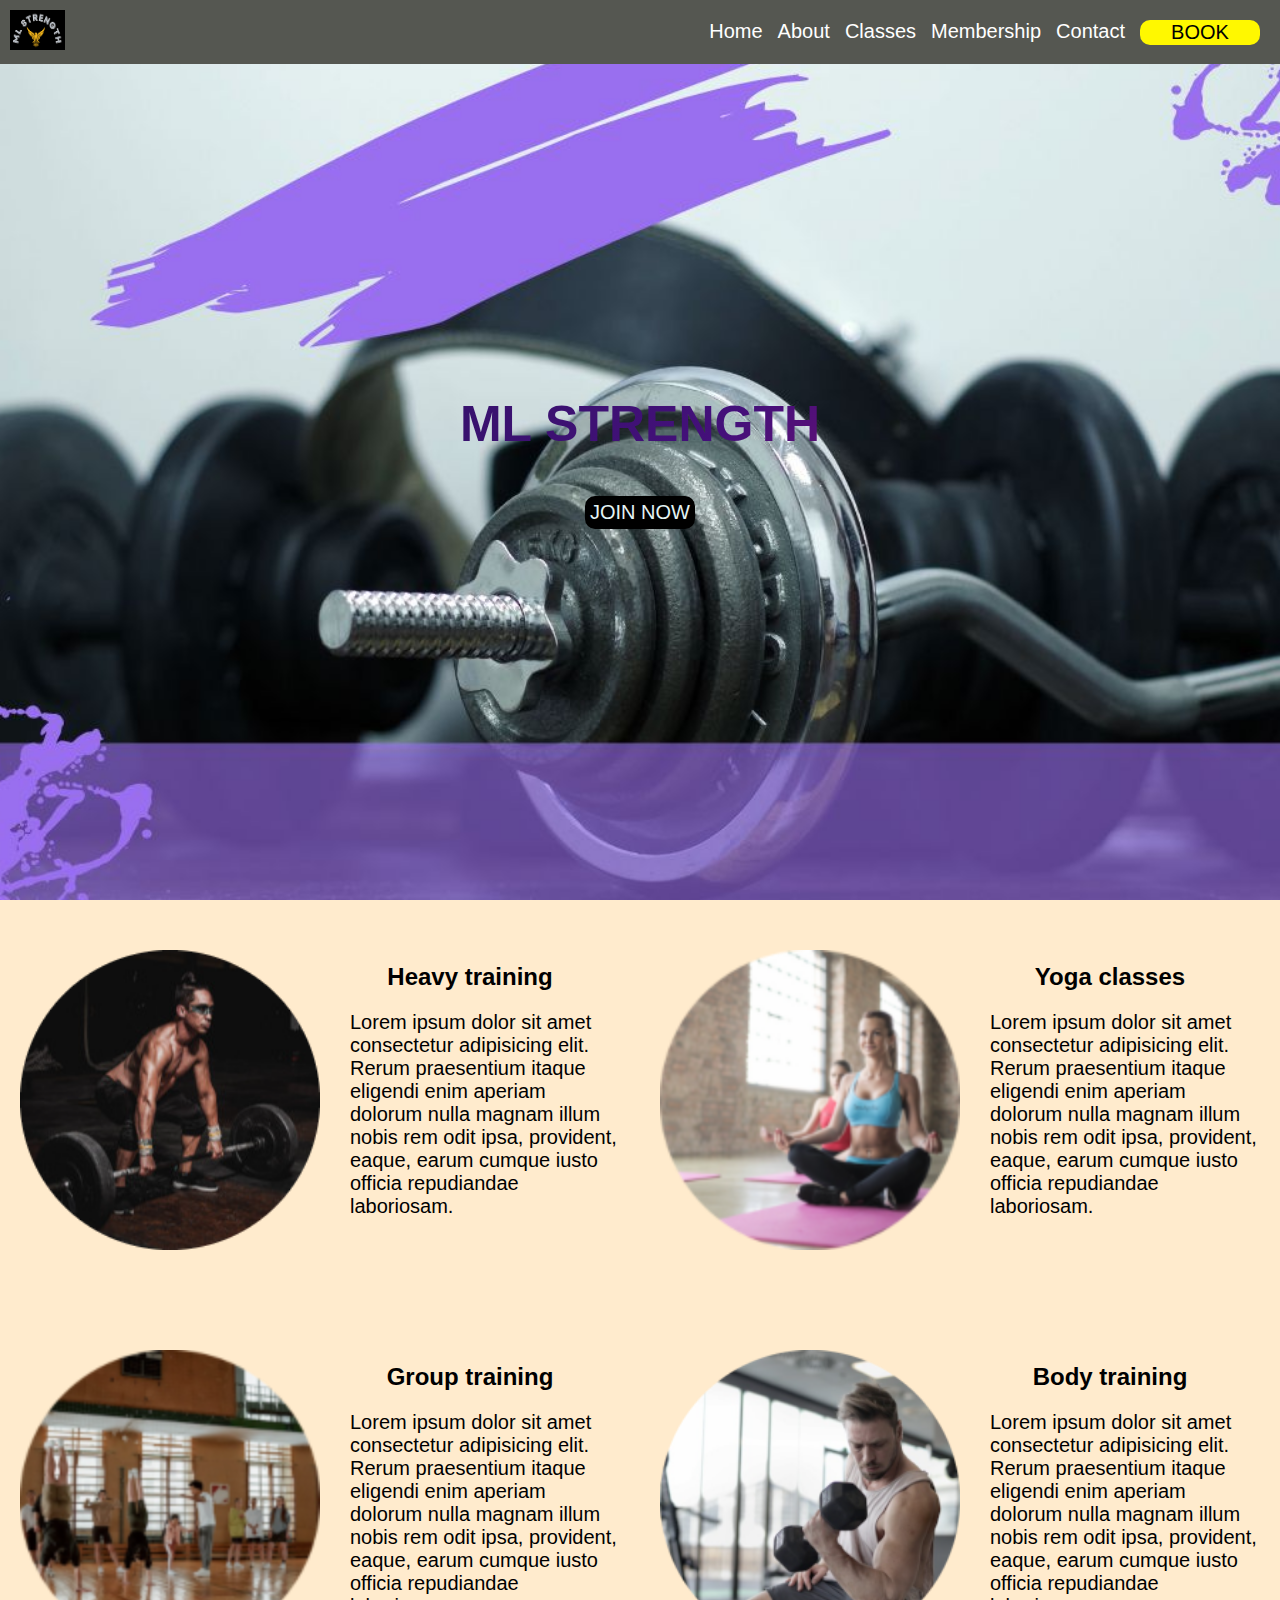
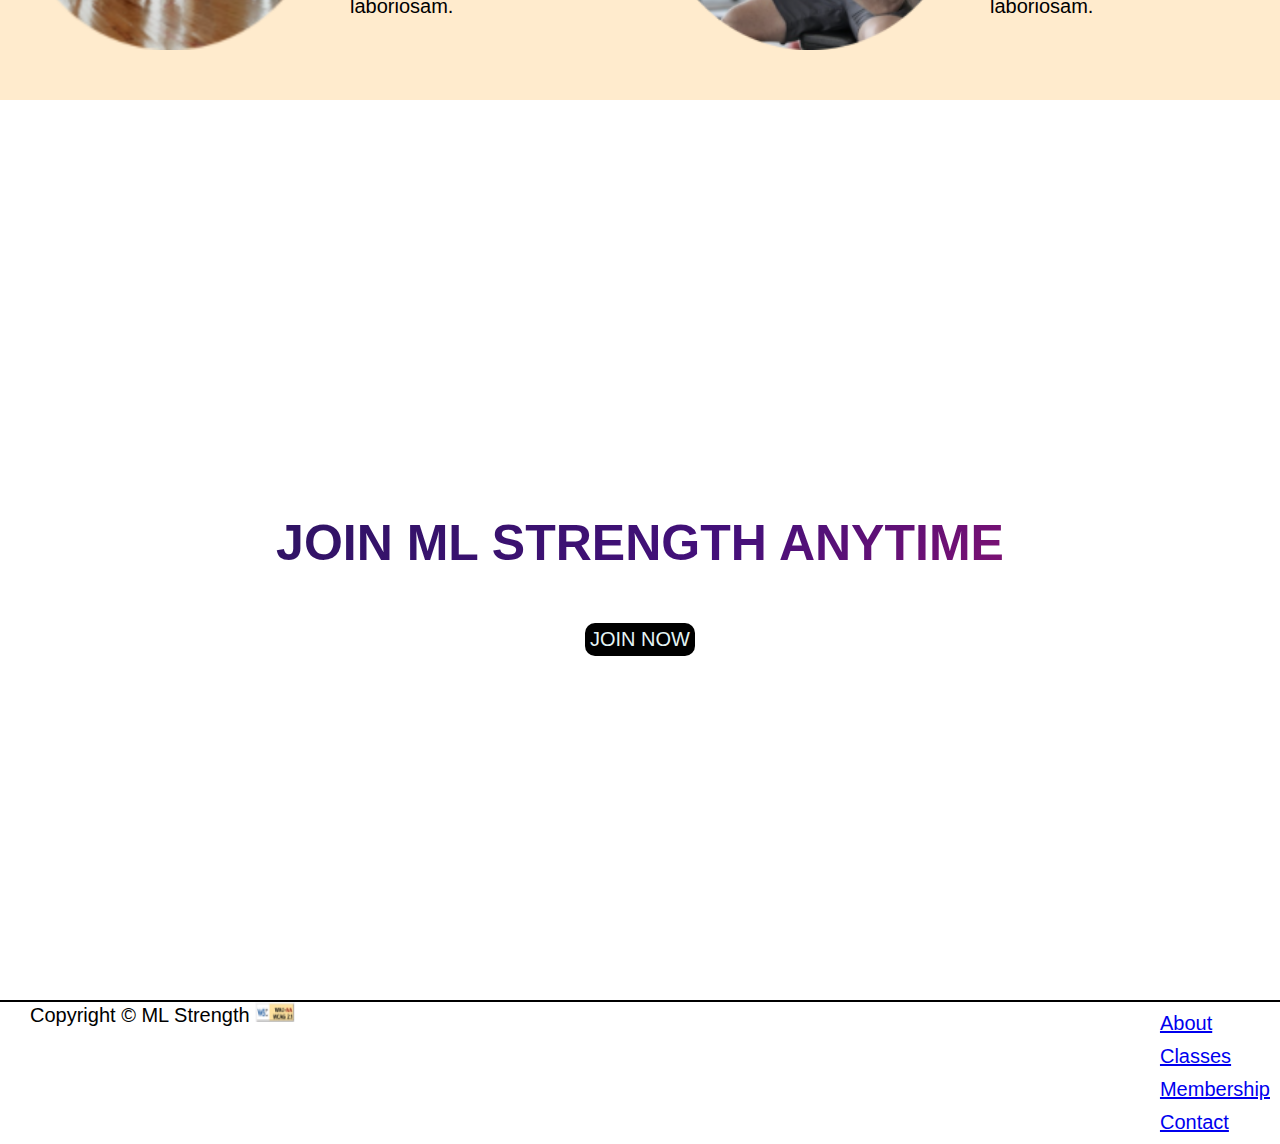
<file: index.html>
<!DOCTYPE html>
<html lang="en">
  <head>
    <meta charset="UTF-8">
    <meta http-equiv="X-UA-Compatible" content="IE=edge">
    <meta name="viewport" content="width=device-width, initial-scale=1.0">
    <link rel="stylesheet" href="./style/styles.css">
    <title>ML Strength</title>
    <script src="javascript/script.js" defer></script>
  </head>
  <body>
    <header class="nav-component"> 
    </header>
    <main class="parallax">
      <article class="home">
        <h1 class="animate-charcter">ML Strength</h1>
        <a href="/html/membership.html" class="nav-button">JOIN NOW</a>
      </article>

      <article class="second-home">
        <section class="sample">
          <img src="../imgs/heavy_lifting_training.png" alt="training">
          <article class="intro">
            <h2 class="class-title">Heavy training</h3>
            <p class="hidden">Lorem ipsum dolor sit amet consectetur adipisicing elit. Rerum praesentium itaque eligendi enim aperiam dolorum nulla magnam illum nobis rem odit ipsa, provident, eaque, earum cumque iusto officia repudiandae laboriosam.</p>
          </article>
        </section>

        <section class="sample">
          <img src="../imgs/yoga_class.png" alt="yoga" >
          <article class="intro">
            <h2 class="class-title">Yoga classes</h3>
            <p class="hidden">Lorem ipsum dolor sit amet consectetur adipisicing elit. Rerum praesentium itaque eligendi enim aperiam dolorum nulla magnam illum nobis rem odit ipsa, provident, eaque, earum cumque iusto officia repudiandae laboriosam.</p>
          </article>
       
        </section>

        <section class="sample">
          <img src="../imgs/group_training.png" alt="group">
          <article class="intro">
            <h2 class="class-title" >Group training</h3>
            <p class="hidden">Lorem ipsum dolor sit amet consectetur adipisicing elit. Rerum praesentium itaque eligendi enim aperiam dolorum nulla magnam illum nobis rem odit ipsa, provident, eaque, earum cumque iusto officia repudiandae laboriosam.</p>
          </article>
        </section> 

        <section class="sample">
          <img src="../imgs/body_training.png" alt="group">
          <article class="intro">
            <h2 class="class-title" >Body training</h3>
            <p class="hidden">Lorem ipsum dolor sit amet consectetur adipisicing elit. Rerum praesentium itaque eligendi enim aperiam dolorum nulla magnam illum nobis rem odit ipsa, provident, eaque, earum cumque iusto officia repudiandae laboriosam.</p>
          </article>
        </section> 
      </article>
      
      <article class="gym-location">
        <!-- 2nd ATTEMPT CHANGES -->
        <h2 class="animate-charcter">Join ML Strength anytime</h2>
        <a href="/html/membership.html" class="nav-button">JOIN NOW</a>
      </article>
    </main>
    <footer class="footer-element">
    </footer>
  </body>
</html>
</file>
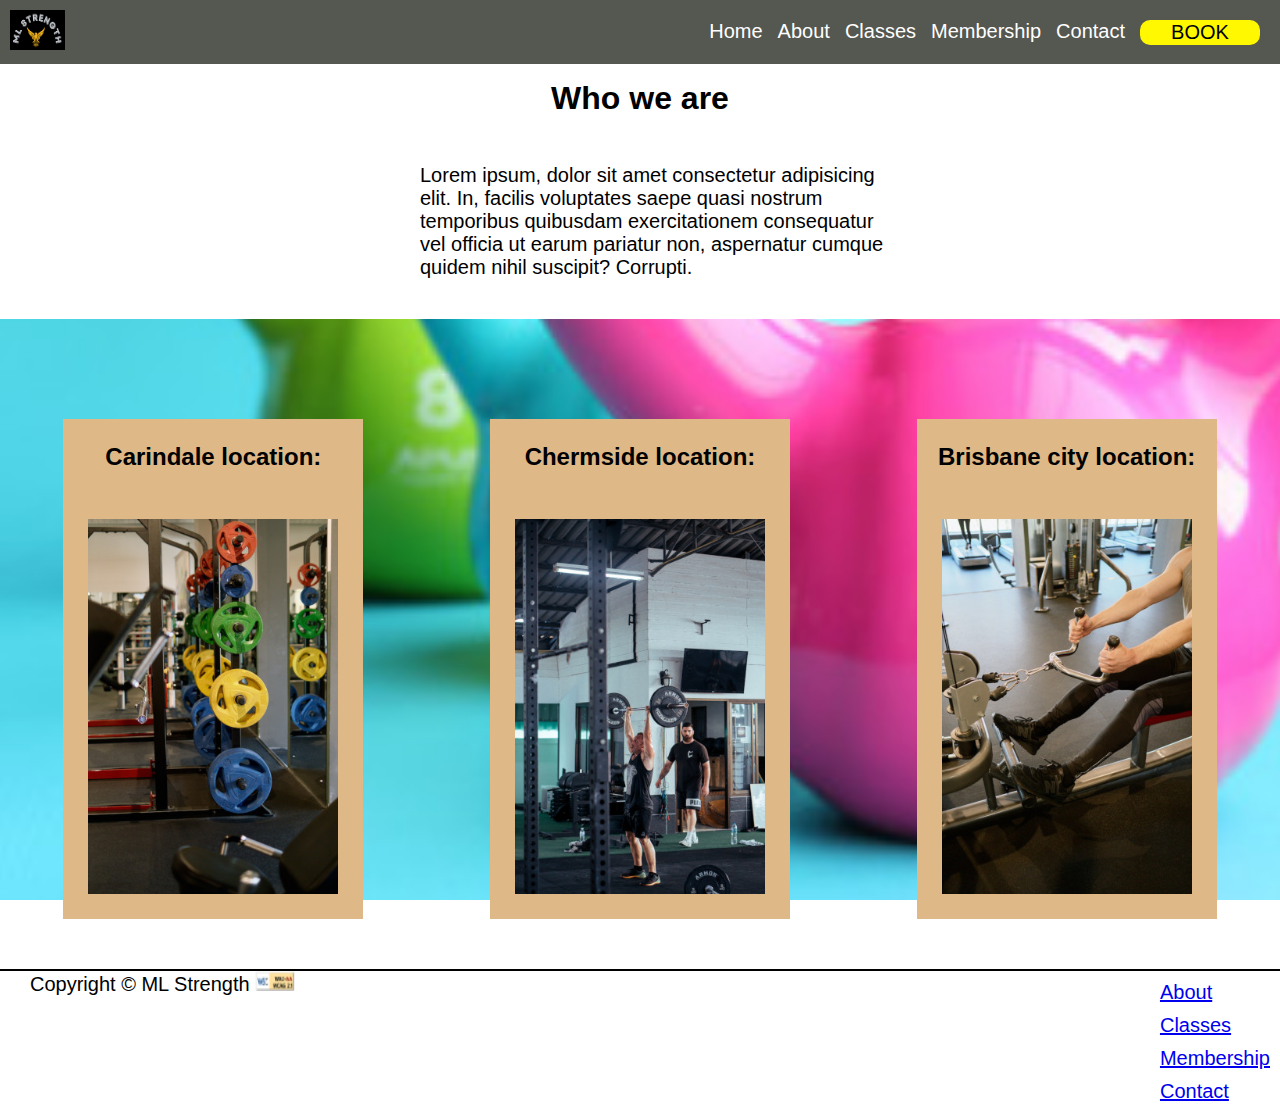
<file: html/about.html>
<!DOCTYPE html>
<html lang="en">
  <head>
    <meta charset="UTF-8">
    <meta http-equiv="X-UA-Compatible" content="IE=edge">
    <meta name="viewport" content="width=device-width, initial-scale=1.0">
    <title>About</title>
    <link rel="stylesheet" href="/style/styles.css">
    <script src="../javascript/script.js" defer></script>
  </head>
  <body>
    <header class="nav-component">   
    </header>
    <main>
      <section class="about">
        <h2>Who we are</h2>
        <section class="about-content">
          <p>
          Lorem ipsum, dolor sit amet consectetur adipisicing elit. In, facilis voluptates saepe quasi nostrum temporibus quibusdam exercitationem consequatur vel officia ut earum pariatur non, aspernatur cumque quidem nihil suscipit? Corrupti.
          </p> 
        </section>  
      </section>
      <article class="testimonal">
        <article class="plan-card">
          <h3>Carindale location:</h3>
          <img src="../imgs/carindale_branch.jpg" alt="carindale-location">
        </article>
        
        <article class="plan-card">
          <h3>Chermside location:</h3>
          <img src="../imgs/chermside_branch.jpg" alt="chermside-location">
        </article>
        
        <article class="plan-card">
          <h3>Brisbane city location:</h3>
          <img src="../imgs/brisbane_city_branch.jpg" alt="brisbane-city-location">
        </article>
      </article>
    </main>
    <footer class="footer-element">
    </footer>
  </body>
</html>
</file>
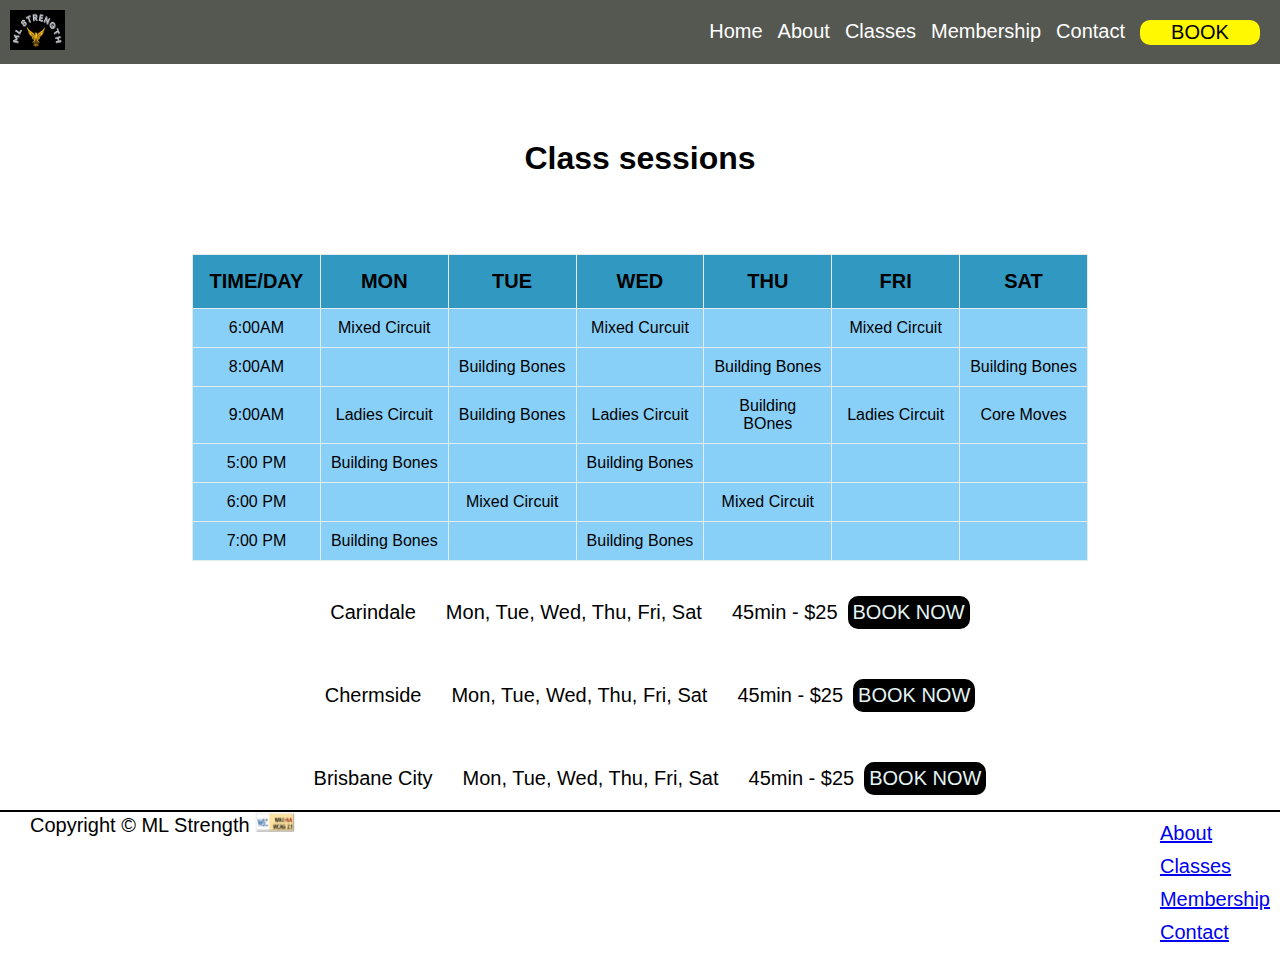
<file: html/classes.html>
<!DOCTYPE html>
<html lang="en">
  <head>
    <meta charset="UTF-8">
    <meta http-equiv="X-UA-Compatible" content="IE=edge">
    <meta name="viewport" content="width=device-width, initial-scale=1.0">
    <title>Classes</title>
    <link rel="stylesheet" href="/style/styles.css">
    <script src="../javascript/script.js" defer></script>
  </head>
  <body>
    <header class="nav-component">  
    </header>
    <main>

      <!-- 2nd ATTEMPT CHANGES -->
      <table>
        <caption><h2>Class sessions</h2></caption>
        <thead>
          <tr>
            <th scope="col">Time/Day</th>
            <th scope="col">Mon</th>
            <th scope="col">Tue</th>
            <th scope="col">Wed</th>
            <th scope="col">Thu</th>
            <th scope="col">Fri</th>
            <th scope="col">Sat</th>
          </tr>
        </thead>
        <tbody>
          <tr>
            <td data-label="Day/Time" class="sub-heading">6:00AM</td>
            <td data-label="Mon">Mixed Circuit</td>
            <td class="hidden-table"></td>
            <td data-label="Wed">Mixed Curcuit</td>
            <td class="hidden-table"></td>
            <td data-label="Fri">Mixed Circuit</td>
            <td class="hidden-table"></td>
          </tr>
          <tr>
            <td data-label="Day/Time" class="sub-heading">8:00AM</td>
             <td class="hidden-table"></td>
            <td data-label="Tue">Building Bones</td>
            <td class="hidden-table"></td>
            <td data-label="Thu">Building Bones</td>
            <td class="hidden-table"></td>
            <td data-label="Sat">Building Bones</td>
          </tr>
          <tr>
            <td data-label="Day/Time" class="sub-heading">9:00AM</td>
            <td data-label="Mon">Ladies Circuit</td>
            <td data-label="Tue">Building Bones</td>
            <td data-label="Wed">Ladies Circuit</td>
            <td data-label="Thu">Building BOnes</td>
            <td data-label="Fri">Ladies Circuit</td>
            <td data-label="Sat">Core Moves</td>
          </tr>
          <tr>
            <td data-label="Day/Time" class="sub-heading">5:00 PM</td>
            <td data-label="Mon">Building Bones</td>
            <td class="hidden-table"></td>
            <td data-label="Wed">Building Bones</td>
            <td class="hidden-table"></td>
            <td class="hidden-table"></td>
            <td class="hidden-table"></td>
          </tr>
          <tr>
            <td data-label="Day/Time" class="sub-heading">6:00 PM</td>
            <td class="hidden-table"></td>
            <td data-label="Tue">Mixed Circuit</td>
            <td class="hidden-table"></td>
            <td data-label="Thu">Mixed Circuit</td>
            <td class="hidden-table"></td>
            <td class="hidden-table"></td>
          </tr>
          <tr>
            <td data-label="Day/Time" class="sub-heading">7:00 PM</td>
            <td data-label="Mon">Building Bones</td>
            <td class="hidden-table"></td>
            <td data-label="Wed">Building Bones</td>
            <td class="hidden-table"></td>
            <td class="hidden-table"></td>
            <td class="hidden-table"></td>
          </tr>
        </tbody>
      </table>
      <section class="card">
        <p>Carindale</p>
        <p class="hidden">Mon, Tue, Wed, Thu, Fri, Sat</p>
        <p>45min - $25</p>
        <a href="/html/membership.html" class="nav-button">BOOK NOW</a>
      </section>

      <section class="card">
        <p>Chermside</p>
        <p class="hidden">Mon, Tue, Wed, Thu, Fri, Sat</p>
        <p>45min - $25</p>
        <a href="/html/membership.html" class="nav-button">BOOK NOW</a>
      </section>
      
      <section class="card">
        <p>Brisbane City</p>
        <p class="hidden">Mon, Tue, Wed, Thu, Fri, Sat</p>
        <p>45min - $25</p>
        <a href="/html/membership.html" class="nav-button">BOOK NOW</a>
      </section>
    </main>
    <footer class="footer-element">
    </footer>
  </body>
</html>
</file>
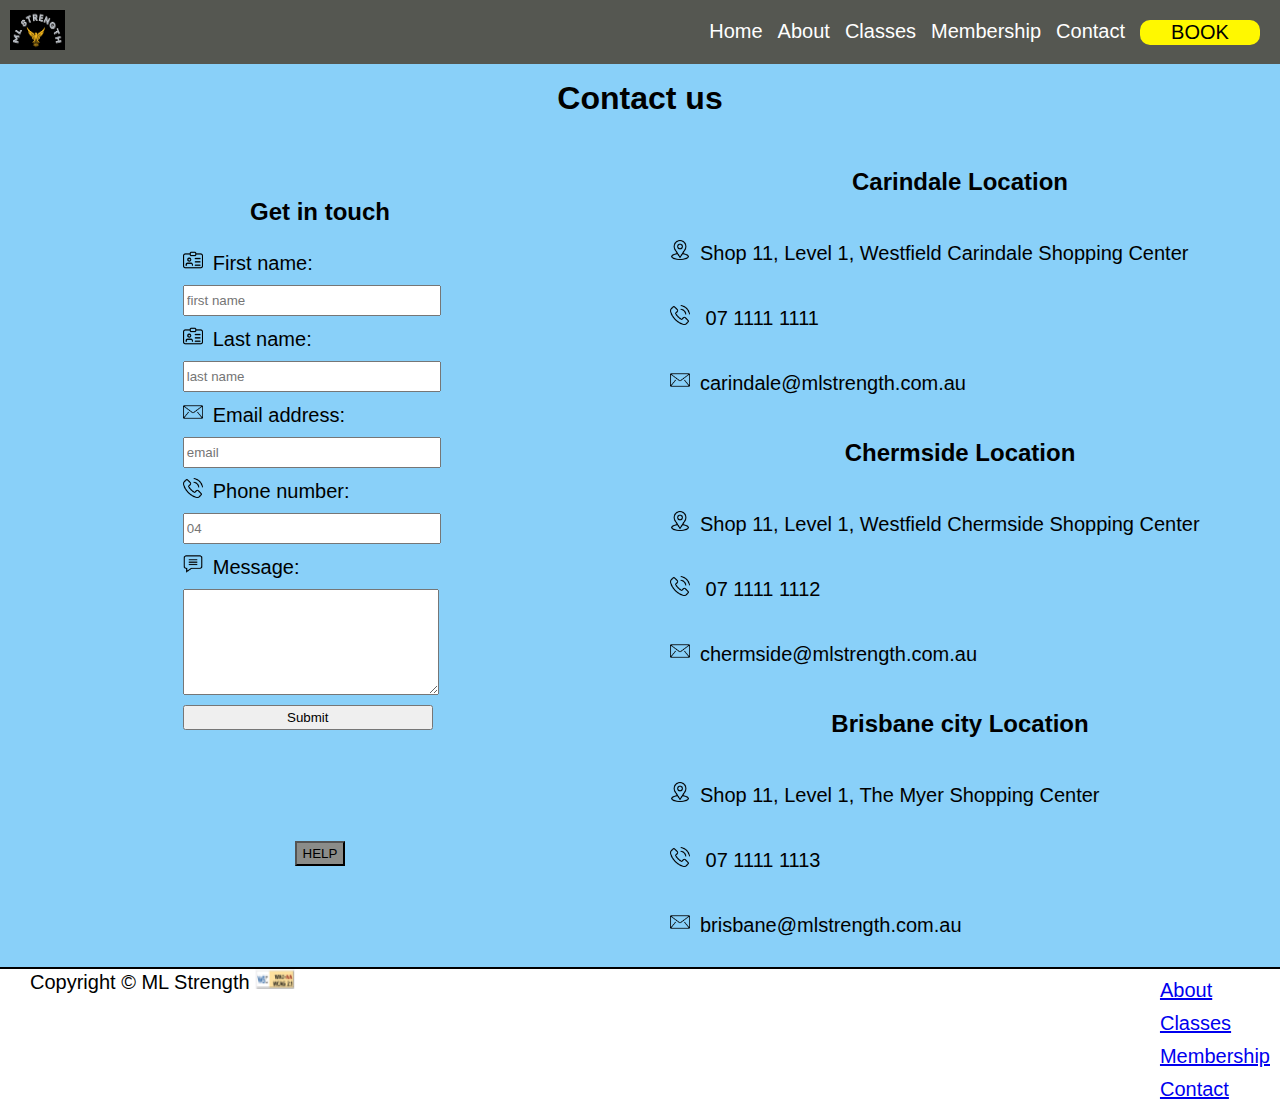
<file: html/contact.html>
<!DOCTYPE html>
<html lang="en">
  <head>
    <meta charset="UTF-8">
    <meta http-equiv="X-UA-Compatible" content="IE=edge">
    <meta name="viewport" content="width=device-width, initial-scale=1.0">
    <title>Classes</title>
    <link rel="stylesheet" href="/style/styles.css">
    <script src="../javascript/script.js" defer></script>
  </head>
  <body>
    <header class="nav-component">  
    </header>
    <main class="contact-page">
      <h2 class="contact-title">Contact us</h2>
      <section class="half-n-half">
        <section class="form">
          <form id="contact-form" action="/html/contact" method="post">
            <h3>Get in touch</h3>
            <label for="firstname" class="info"><img src="../imgs/name.png" class="icon" alt="icon">First name:</label>
            <input type="text" id="firstname" placeholder="first name" pattern="[a-zA-Z]{2,}" required>
            <span class="error">First name invalid. Must be at least 2 letters</span>

            <label for="lastname" class="info"><img src="../imgs/name.png" class="icon" alt="icon">Last name:</label>
            <input type="text" placeholder="last name" id="lastname" pattern="[a-zA-Z]{2,}" required>
            <span class="error">Last name invalid. Must be at least 2 letters</span>

            <label for="email" class="info"><img src="../imgs/mail.png" class="icon" alt="icon">Email address:</label>
            <input type="email" placeholder="email" pattern="[\S{1,}@\S{1,}[.]\S{1,}]" id="email" required>
            <span class="error">Email invalid. Must be a valid form</span>

            <label for="phone" class="info"><img src="../imgs/phone-call.png" class="icon" alt="icon">Phone number:</label>
            <input type="tel" placeholder="04" id="phone" pattern="[0-9]{10}" required>
            <span class="error">Phone number invalid. Must be 10 numbers</span>

            <label for="message" class="info"><img src="../imgs/comment.png" class="icon" alt="icon">Message:</label>
            <textarea id="message" required></textarea>
            <span class="error">Message must be filled.</span>
            <input type="submit" id="submit-button">

          </form>
          <button id="myBtn" >HELP</button> 
        </section>
      
        <section>
          <section class="location">
            <h3>Carindale Location</h3>
            <p><img src="../imgs/location.png" class="icon" alt="icon">Shop 11, Level 1, Westfield Carindale Shopping Center</p>
            <p><img src="../imgs/phone-call.png" class="icon" alt="icon"> 07 1111 1111</p>
            <p><img src="../imgs/mail.png" class="icon" alt="icon">carindale@mlstrength.com.au</p>
          </section>
          <section class="location">
            <h3>Chermside Location</h3>
            <p><img src="../imgs/location.png" class="icon" alt="icon">Shop 11, Level 1, Westfield Chermside Shopping Center</p>
            <p><img src="../imgs/phone-call.png" class="icon" alt="icon"> 07 1111 1112</p>
            <p><img src="../imgs/mail.png" class="icon" alt="icon">chermside@mlstrength.com.au</p>
          </section>
          <section class="location">
            <h3>Brisbane city Location</h3>
            <p><img src="../imgs/location.png" class="icon" alt="icon">Shop 11, Level 1, The Myer Shopping Center</p>
            <p><img src="../imgs/phone-call.png" class="icon" alt="icon"> 07 1111 1113</p>
            <p class="bottom-contact"><img src="../imgs/mail.png" class="icon" alt="icon">brisbane@mlstrength.com.au</p>
          </section>
        </section>
      </section>

      <!-- The Modal -->
      <section id="myModal" class="modal">
        <!-- Modal content -->
        <section class="modal-content">
          <span class="close">&times;</span>
          <form id="contact-form-2" action="/html/contact" method="post">

            <label for="firstname" class="info"><img src="../imgs/name.png" class="icon" alt="icon">First name:</label>
            <input type="text" name="first-name" id="firstname" value="hua"  required>
          
            <label for="lastname" class="info"><img src="../imgs/name.png" class="icon" alt="icon">Last name:</label>
            <input type="text" name="last-name" id="lastname" value="wei"  required>

            <label for="email" class="info"><img src="../imgs/mail.png" class="icon" alt="icon">Email address:</label>
            <input type="email" id="email" value="huawei@gmail.com" required>
            
            <label for="phone" class="info"><img src="../imgs/phone-call.png" class="icon" alt="icon">Phone number:</label>
            <input type="tel" id="phone" value="0432 432 432" required>
        
            <label for="message" class="info"><img src="../imgs/comment.png" class="icon" alt="icon">Message:</label>
            <textarea required>I am interested in the new iPhone14, and would like to know if there is any stock in your shop...</textarea>
          </form>
        </section>
      </section> 
    </main>
    <footer class="footer-element">
    </footer>
  </body>
</html>
</file>
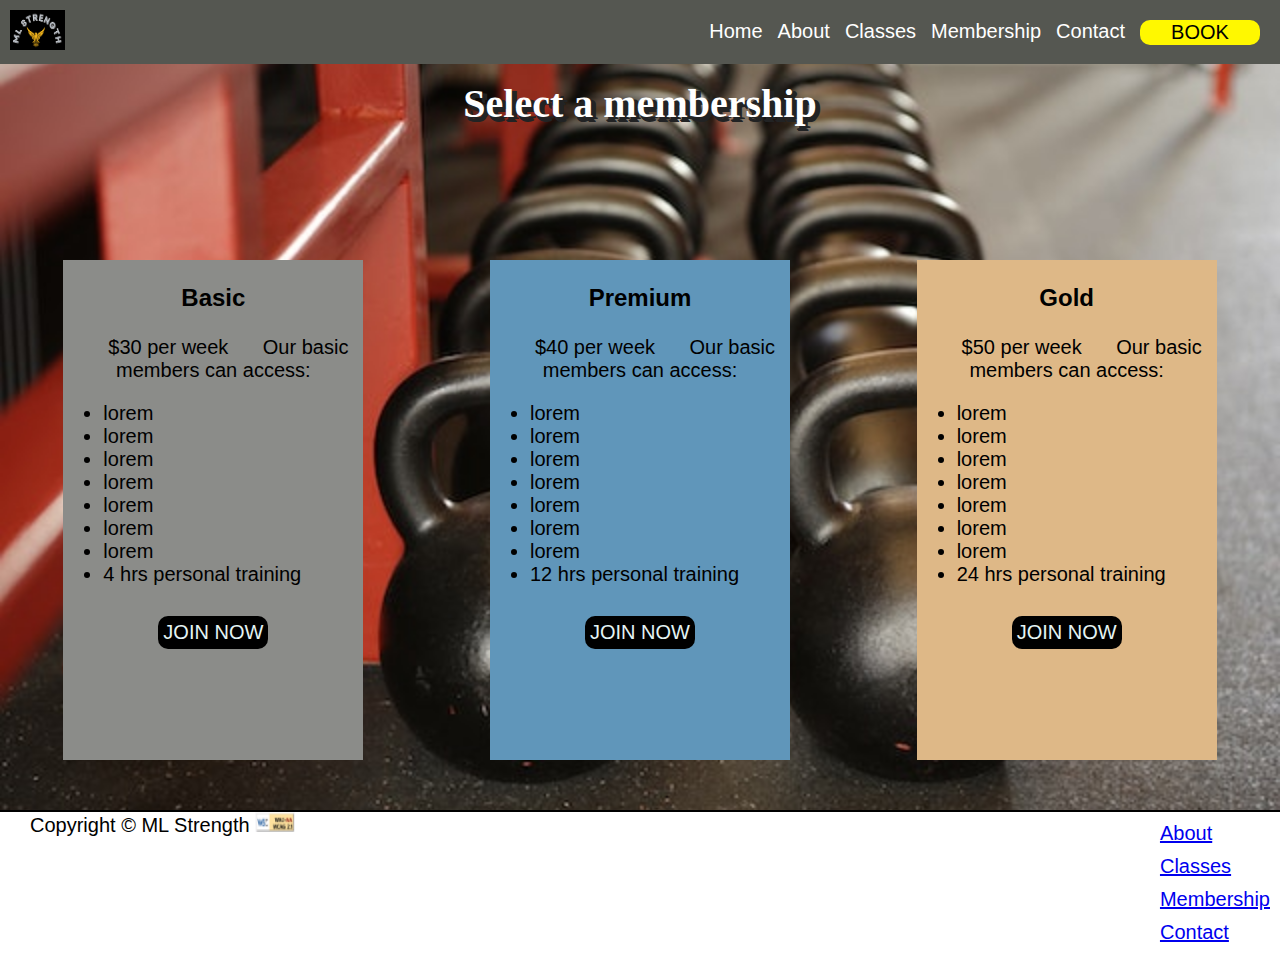
<file: html/membership.html>
<!DOCTYPE html>
<html lang="en">
  <head>
    <meta charset="UTF-8">
    <meta http-equiv="X-UA-Compatible" content="IE=edge">
    <meta name="viewport" content="width=device-width, initial-scale=1.0">
    <title>Membership</title>
    <link rel="stylesheet" href="/style/styles.css">
    <script src="../javascript/script.js" defer></script>
  </head>
  <body>
    <header class="nav-component">   
    </header>
    <main class="membership-page">
      <h2 class="membership-plan">Select a membership</h2>
      <section class="plans">
        <section class="plan-card" id="card1">
          <h3>Basic</h3>
          <p>$30 per week</p>
          <p>Our basic members can access:</p>
          <ul>
            <li>lorem</li>
            <li>lorem</li>
            <li>lorem</li>
            <li>lorem</li>
            <li>lorem</li>
            <li>lorem</li>
            <li>lorem</li>
            <li>4 hrs personal training</li>
          </ul>
          <a href="#" class="nav-button">JOIN NOW</a>
        </section>

        <section class="plan-card" id="card3">
          <h3>Premium</h3>
          <p>$40 per week</p>
          <p>Our basic members can access:</p>
          <ul>
            <li>lorem</li>
            <li>lorem</li>
            <li>lorem</li>
            <li>lorem</li>
            <li>lorem</li>
            <li>lorem</li>
            <li>lorem</li>
            <li>12 hrs personal training</li>
          </ul>
          <a href="#" class="nav-button">JOIN NOW</a>
        </section>
      
        <section class="plan-card">
          <h3>Gold</h3>
          <p>$50 per week</p>
          <p>Our basic members can access:</p>
          <ul>
            <li>lorem</li>
            <li>lorem</li>
            <li>lorem</li>
            <li>lorem</li>
            <li>lorem</li>
            <li>lorem</li>
            <li>lorem</li>
            <li>24 hrs personal training</li>
          </ul>
          <a href="#" class="nav-button">JOIN NOW</a>
        </section>
      </section>
    </main>
    <footer class="footer-element">
    </footer>
  </body>
</html>
</file>
<file: style/styles.css>
/*
* Prefixed by https://autoprefixer.github.io
* PostCSS: v8.4.14,
* Autoprefixer: v10.4.7
* Browsers: last 4 version
*/

body {
  margin: 0;
  font-family: Arial, Helvetica, sans-serif;
}

h2 {
  display: inline-block;
  text-align: center;
  width: 100%;
  margin-top: 80px;
  font-size: 32px;
}

h3 {
  display: inline-block;
  text-align: center;
  width: 100%;
  font-size: 24px;
}

p {
  padding-left: 30px;
  display: inline;
  font-size: 20px;
}

a:hover {
  font-size: 150%;
  background-color: rgba(245, 245, 200, 255);
  color: rgba(0,0,255,255);
}

/* header and nav */
nav {
  display: -webkit-box;
  display: -ms-flexbox;
  display: flex;
  -webkit-box-pack: justify;
      -ms-flex-pack: justify;
          justify-content: space-between;
  -webkit-box-align: center;
      -ms-flex-align: center;
          align-items: center;
  background-color: rgba(85, 87, 81, 255);
  color: rgba(255,255,255,255);
  padding: 10px;
  position: fixed;
  width: 100%;
  overflow: hidden;
  justify-content: space-between;
}

nav > ul {
  display: -webkit-box;
  display: -ms-flexbox;
  display: flex;
  gap: 15px;
  list-style: none;
  margin: 0;
  padding: 0; 
  font-size: 20px;
}

nav>ul a {
  color: rgba(255,255,255,255);
  font-family: Arial, Helvetica, sans-serif;
  font-size: 20px;
  text-decoration: none;
}

.nav-link-book {
  display: -webkit-box;
  display: -ms-flexbox;
  display: flex;
  width: 120px;
  height: 25px;
  margin-right: 30px;
  text-align: center;
  -webkit-box-pack: center;
      -ms-flex-pack: center;
          justify-content: center;
  -webkit-box-align: center;
      -ms-flex-align: center;
          align-items: center;
  border-radius: 10px;
  background-color: #fff800;
  color: #000;
  text-decoration: none;
  font-family: Arial, Helvetica, sans-serif;
}
  /* 2nd ATTEMPT CHANGE */
  #company-logo {
    width: 55px;
    height: 40px;
  }

  .nav-wrap {
    display: none;
  }

/* header and nav-burger menu style */
.burger-icon {
  display: none;
  -webkit-box-orient: vertical;
  -webkit-box-direction: normal;
      -ms-flex-direction: column;
          flex-direction: column;
  -webkit-box-pack: justify;
      -ms-flex-pack: justify;
          justify-content: space-between;
  width: 40px;
  height: 32px;
}

.burger-line {
  height: 20%;
  width: 100%;
  background-color: rgba(255,255,255,255);
}

/* home page-background img */
.home {
  height: 100vh;
  width: auto;
}

.second-home {
  background-color: rgba(255,235,205,255);
  display: grid;
  grid-template-columns: 1fr 1fr;
  width: 100vw;
  height: -webkit-fit-content;
  height: -moz-fit-content;
  height: fit-content;
  -webkit-box-align: center;
      -ms-flex-align: center;
          align-items: center;       
}

/* home page-image */
.sample {
  width: 500px;
  height: 400px;
  display: -webkit-box;
  display: -ms-flexbox;
  display: flex;
  margin: auto;
  justify-content: center;
  align-items: center;
  -webkit-box-orient: horizontal;
  -webkit-box-direction: normal;
      -ms-flex-direction: row;
          flex-direction: row;
  -webkit-box-align: start;
      -ms-flex-align: start;
          align-items: flex-start;
}

.parallax {
  background-image: url("../imgs/home_background.jpg");
  overflow: hidden;
  min-height: 500px;
  background-attachment: fixed;
  background-position: center;
  background-repeat: no-repeat;
  background-size: cover;
}

/* home page -3 */
.gym-location {
  background-image: url('../imgs/home_page_join_ml_strength.jpg');
  min-height: 500px;
  height: 100vh;
  width: 100vw;
  background-attachment: fixed;
  background-position: center;
  background-repeat: no-repeat;
  background-size: cover;
}

/* home page-animate */
.animate-charcter
{
   text-transform: uppercase;
  background-image: -o-linear-gradient(
    315deg,
    #231557 0%,
    #44107a 29%,
    #ff1361 67%,
    #fff800 100%
  );
  background-image: linear-gradient(
    -225deg,
    #231557 0%,
    #44107a 29%,
    #ff1361 67%,
    #fff800 100%
  );
  background-size: auto auto;
  background-clip: border-box;
  background-size: 200% auto;
  text-align: center;
  color: #fff;
  background-clip: text;
  -webkit-background-clip: text;
  -webkit-text-fill-color: transparent;
  -webkit-animation: textclip 2s linear infinite;
          animation: textclip 2s linear infinite;
  display: inline-block;
      font-size: 50px;
}

@-webkit-keyframes textclip {
  to {
    background-position: 200% center;
  }
}

@keyframes textclip {
  to {
    background-position: 200% center;
  }
}

/*about page */
.testimonal {
  background-image: url('../imgs/home_background_img_3.jpg');
  min-height: 500px;
  height: -webkit-fit-content;
  height: -moz-fit-content;
  height: fit-content;
  width: 100vw;
  min-width: 400px;
  background-attachment: fixed;
  background-position: center;
  background-repeat: no-repeat;
  background-size: cover;
  display: -ms-grid;
  display: grid;
  -ms-grid-columns: 1fr 1fr 1fr;
  grid-template-columns: 1fr 1fr 1fr;
}

section > img, article > img {
  height: 75%;
  margin: auto;
}

.card {
  display: -webkit-box;
  display: -ms-flexbox;
  display: flex;
  -webkit-box-orient: horizontal;
  -webkit-box-direction: normal;
      -ms-flex-direction: row;
          flex-direction: row;
  -webkit-box-pack: center;
      -ms-flex-pack: center;
          justify-content: center;
  margin-top: 20px;
  font-size: 24px;
}

.about {
  margin: auto;
}

/* membership page-cards */
.plans {
  padding: 0;
  display: -ms-grid;
  display: grid;
  -ms-grid-columns: 1fr 1fr 1fr;
  grid-template-columns: 1fr 1fr 1fr;
}

.plan-card {
  width: 300px;
  height: 500px;
  margin-top: 100px;
  min-width: 250px;
  margin-bottom: 50px;
  background-color: rgba(222,184,135,255);
  -webkit-box-align: center;
      -ms-flex-align: center;
          align-items: center;
  text-align: center;
  -webkit-box-pack: center;
      -ms-flex-pack: center;
          justify-content: center;
  -ms-flex-item-align: center;
      -ms-grid-row-align: center;
      align-self: center;
  -ms-grid-column-align: center;
      justify-self: center;
}

ul {
  text-align: left;
  font-size: 20px;
}

.membership-page {
  background-image: url('../imgs/membership_training.jpg');
  background-position: center;
  background-repeat: no-repeat;
  background-size: cover;
  height: -webkit-fit-content;
  height: -moz-fit-content;
  height: fit-content;
}

/* 2nd ATTEMPT CHANGES */
.membership-plan {
  color: #ffffff;
  font-size: 32px;
  margin-top: 80px;
  font: 700 normal 2.5em 'tahoma';
  text-shadow: 5px 2px #222324, 2px 4px #222324, 3px 5px #222324;
}

.sessions {
  display: -webkit-box;
  display: -ms-flexbox;
  display: flex;
  -webkit-box-pack: center;
      -ms-flex-pack: center;
          justify-content: center;
  width: 50%;
  min-width: 350px;
  height: 50%;
  margin: auto;
}

article {
  display: -webkit-box;
  display: -ms-flexbox;
  display: flex;
  -webkit-box-orient: vertical;
  -webkit-box-direction: normal;
      -ms-flex-direction: column;
          flex-direction: column;
  height: -webkit-fit-content;
  height: -moz-fit-content;
  height: fit-content;
  margin: auto;
  -webkit-box-pack: center;
      -ms-flex-pack: center;
          justify-content: center;
}

.nav-button {
  display: inline-block;
  padding: 5px;
  text-decoration: none;
  color: #e4f4f4;
  font-family:Arial, Helvetica, sans-serif;
  opacity: 7 0%;
  background-color:rgba(0,0,0,255);
  text-align: center;
  -webkit-box-align: center;
      -ms-flex-align: center;
          align-items: center;
  border-radius: 10px;
  -webkit-box-sizing: border-box;
          box-sizing: border-box;
  font-size: 20px;
  margin: 10px;
  -ms-flex-item-align: center;
      -ms-grid-row-align: center;
      align-self: center;
}

/* contact page */
label {
  display: inline;
  font-size: 20px;
}

button {
  height: 25px;
  margin: auto;
  background-color: rgba(139, 140, 137, 255);
}

input {
  display: block;
  width: 250px;
  height: 25px;
  margin-top: 10px;
  margin-bottom: 10px;
}
.error {
  color: #FF0000;
  display: none;
}

input:invalid+.error {
  display: block;
  border: #FF0000 2px solid;
} 

input:-moz-placeholder-shown + .error {
  display:none;
} 

input:-ms-input-placeholder + .error {
  display:none;
} 

input:placeholder-shown + .error {
  display:none;
}

textarea {
  display: block;
  width: 250px;
  height: 100px;
  margin-top: 10px;
  margin-bottom: 10px;
}

#submit {
  width: 80px;
}

.contact-page {
  background-color: rgba(137, 208, 249, 255);
  width: 100vw;
  height: -webkit-fit-content;
  height: -moz-fit-content;
  height: fit-content;
}

#card1 {
  background-color: rgba(139, 140, 137, 255);
}

#card3 {
  background-color: rgba(96, 150, 186, 255);
}

/* contact page-icon styles */
.icon {
  width: 20px;
  height: 20px;
  margin-right: 10px;
}

/* contata page style */
.half-n-half {
  display: -ms-grid;
  display: grid;
  -ms-grid-columns: 1fr 1fr;
  grid-template-columns: 1fr 1fr;
}

.bottom-contact {
  margin-bottom: 30px;
}

/* location of contact page */
.location {
  display: -ms-grid;
  display: grid;
  -ms-grid-columns: 1fr;
  grid-template-columns: 1fr;
}

table {
  border: 1px solid rgba(229,236,239,255);
  border-collapse: collapse;
  margin: auto;
  padding: 0;
  width: 70%;
  table-layout: fixed;
  text-align: center;
}

table caption {
  font-size: 32px;
  margin-top: 60px;
  margin-bottom: 50px;
}

table tr {
  border: 1px solid rgba(229,236,239,255);
  padding: .35em;
}

table td {
  padding: .625em;
  background-color: rgba(137,208,249,255);
  border: 1px solid rgba(229,236,239,255);
}

table th {
  font-size: 20px;
  padding: 15px;
  background-color: rgba(49,152,194,255);
  border: 1px solid rgba(229,236,239,255);
  text-transform: uppercase;
  text-align: center;
}

/* contact page- form */
.form {
  display: -webkit-box;
  display: -ms-flexbox;
  display: flex;
  -webkit-box-orient: vertical;
  -webkit-box-direction: normal;
      -ms-flex-direction: column;
          flex-direction: column;
  -webkit-box-align: center;
      -ms-flex-align: center;
          align-items: center;
  -webkit-box-pack:center;
      -ms-flex-pack:center;
          justify-content:center;
  margin-top: 30px;
}

.about-content {
  width: 500px;
  height: -webkit-fit-content;
  height: -moz-fit-content;
  height: fit-content;
  display: -webkit-box;
  display: -ms-flexbox;
  display: flex;
  margin: auto;
  padding-bottom: 20px;
  -webkit-box-pack: center;
      -ms-flex-pack: center;
          justify-content: center;
}

.class-title {
  width: 300px;
  font-size: 24px;
  margin: auto;
  -webkit-box-pack: center;
      -ms-flex-pack: center;
          justify-content: center;
  -webkit-box-align: center;
      -ms-flex-align: center;
          align-items: center;
}

/* footer */
.footer-nav {
  display: -webkit-box;
  display: -ms-flexbox;
  display: flex;
  -webkit-box-orient: vertical;
  -webkit-box-direction: normal;
      -ms-flex-direction: column;
          flex-direction: column;
  text-align: end;
  margin: 10px;
  -webkit-box-pack: end;
      -ms-flex-pack: end;
          justify-content: end;
  width: -webkit-fit-content;
  width: -moz-fit-content;
  width: fit-content;
}

footer {
  border-top: 2px solid black;
  font-size: 20px;
}

#wacg {
  width: 40px;
  height: 20px;
}

.footer-list {
  display: inline-block;
}

.footer-element {
  display: -webkit-box;
  display: -ms-flexbox;
  display: flex;
  -webkit-box-orient: horizontal;
  -webkit-box-direction: normal;
      -ms-flex-direction: row;
          flex-direction: row;
  -webkit-box-pack: justify;
      -ms-flex-pack: justify;
          justify-content: space-between;
}

/* screen with tablets */
@media screen and (max-width:1200px) {
  .plans {
    display: -ms-grid;
    display: grid;
    -ms-grid-columns: 1fr 1fr;
    grid-template-columns: 1fr 1fr;
  }

  .testimonal {
    -ms-grid-columns: 1fr 1fr;
    grid-template-columns: 1fr 1fr;
  }

  table {
    border: 0;
  }

  .second-home {
    grid-template-columns: 1fr;
    padding-top: 30px;
  }

  table caption {
    font-size: 32px;
    margin-top: 60px;
  }
  
  table thead {
    border: none;
    height: 1px;
    margin: -1px;
    overflow: hidden;
    padding: 0;
    position: absolute;
    width: 1px;
  }
  
  table tr {
    border-bottom: 3px solid rgba(229,236,239,255);
    display: block;
    margin-bottom: .625em;
  }
  
  table td {
    border-bottom: 1px solid rgba(229,236,239,255);
    display: block;
    font-size: .8em;
    text-align: right;
  }
  
  table td::before {
    content: attr(data-label);
    float: left;
    font-weight: bold;
    text-transform: uppercase;
  }
  
  table td:last-child {
    border-bottom: 0;
  }

  .sub-heading {
    background-color: rgba(49,152,194,255);
  }

  .hidden-table {
    display: none;
  }
}

/* screen with large mobile */
@media screen and (max-width:800px) {

  /* 2nd ATTEMPT CHANGES */
  .sample {
    flex-direction: column;
  }

  .hidden {
    display: none;
  } 
}

/* screen with mobile */
@media screen and (max-width:600px) {
  .burger-icon {
    display: -webkit-box;
    display: -ms-flexbox;
    display: flex;
  }

  table {
    width: 100%;
  }
 
  .nav-wrap {
    display:block !important;
  }

  .company-logo {
    margin-left: 35%;
  }

  nav {
    justify-content: flex-start;
    -ms-flex-wrap: wrap;
        flex-wrap: wrap;
    -webkit-box-align: center;
        -ms-flex-align: center;
            align-items: center;
  }

  nav > ul {
    display: none; /*toggle with js*/
    padding-top: 10px;
    width: 100%;
    -webkit-box-orient: vertical;
    -webkit-box-direction: normal;
        -ms-flex-direction: column;
            flex-direction: column;
    -webkit-box-align: start;
        -ms-flex-align: start;
            align-items: flex-start;
  }

  .class-title {
    display: none;
  }

/* 2nd ATTEMPT CHANGES */
  .sample {
    width: 350px;
  }
  
  p {
    margin: auto;
  }

  .menu-items {
    display: none;
  }

  .show-menu-items {
    display: -webkit-box;
    display: -ms-flexbox;
    display: flex;
  }

  .half-n-half {
    -ms-grid-columns: 1fr;
    grid-template-columns: 1fr;
  }

  .plans {
    padding: 0;
    display: -ms-grid;
    display: grid;
    -ms-grid-columns: 1fr;
    grid-template-columns: 1fr;
  }

  .testimonal {
    -ms-grid-columns: 1fr;
    grid-template-columns: 1fr;
  }

  .about-content {
    width: 90%;
  }

  .plan-card {
    display: inline-block;
    width: 300px;
    min-width: 250px;
    margin-top: 100px;
    background-color: rgba(222,184,135,255);
    -webkit-box-align: center;
        -ms-flex-align: center;
            align-items: center;
    text-align: center;
    -webkit-box-pack: center;
        -ms-flex-pack: center;
            justify-content: center;
    opacity: 1.0;
  }

  .info {
    display: none;
  }
}

/* help modal */
.modal {
  display: none; /* Hidden by default */
  position: fixed; /* Stay in place */
  z-index: 1; /* Sit on top */
  padding-top: 100px; /* Location of the box */
  left: 0;
  top: 0;
  width: 100%; /* Full width */
  height: 100%; /* Full height */
  overflow: auto; /* Enable scroll if needed */
  background-color: rgb(0,0,0); /* Fallback color */
  background-color: rgba(0,0,0,0.4); /* Black w/ opacity */
  -webkit-box-align: center;
      -ms-flex-align: center;
          align-items: center;
}

/* Modal Content */
.modal-content {
  background-color: #fefefe;
  margin: auto;
  padding: 20px;
  border: 1px solid #000;
  width: 80%;
}

/* The Close Button */
.close {
  color: #aaaaaa;
  float: right;
  font-size: 28px;
  font-weight: bold;
}

.close:hover,
.close:focus {
  color: #000;
  text-decoration: none;
  cursor: pointer;
}

#contact-form-2 {
  display: -webkit-box;
  display: -ms-flexbox;
  display: flex;
  width: 300px;
  margin: auto;
  -webkit-box-orient: vertical;
  -webkit-box-direction: normal;
      -ms-flex-direction: column;
          flex-direction: column;
}
</file>
